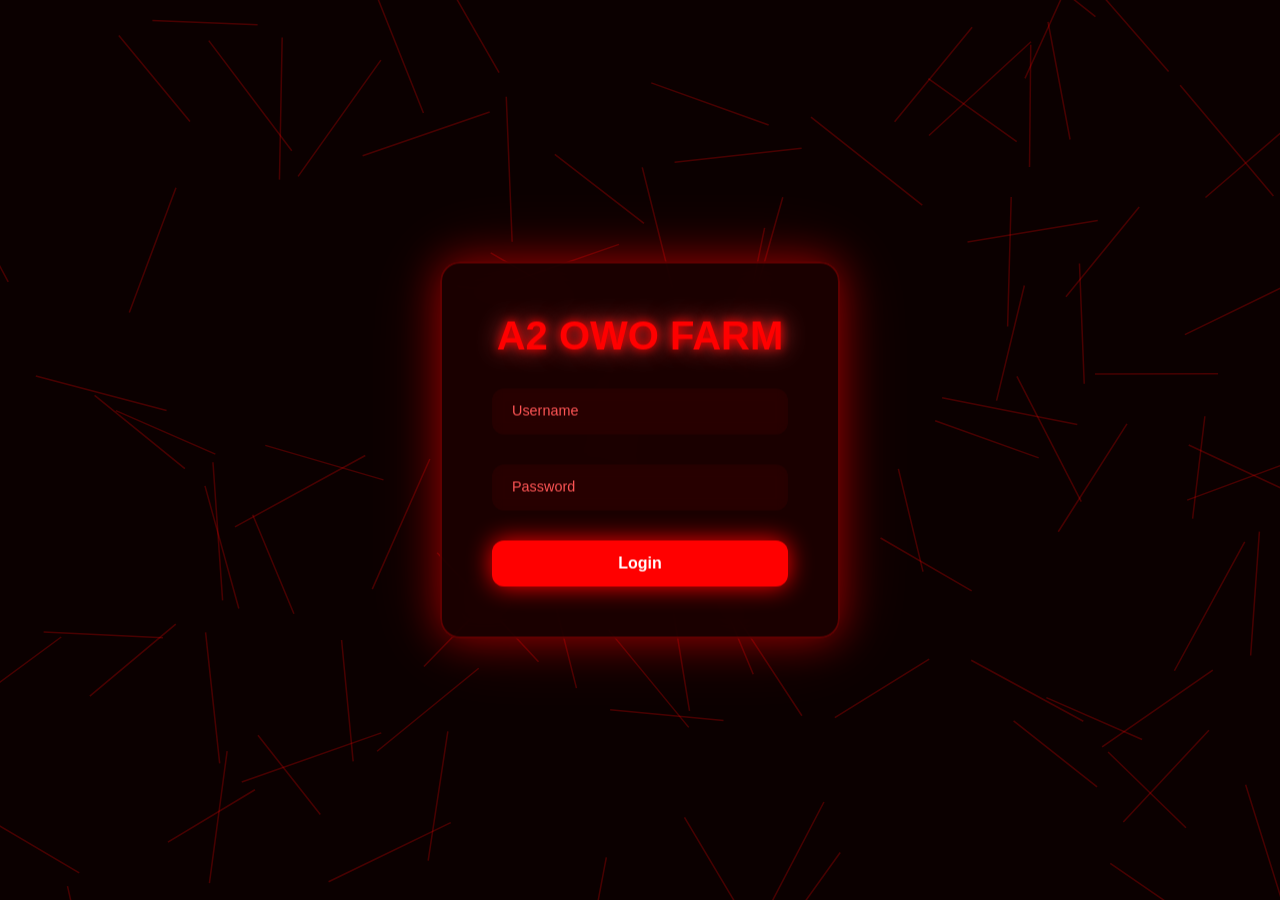
<file: dashboard/templates/login.html>
<!--
  This file is part of A2 OWO FARMER.
  Copyright (c) 2025-Present Ayush Rajdev & Anzar Iqbal

  A2 OWO FARMER is free software: you can redistribute it and/or modify
  it under the terms of the GNU General Public License as published by
  the Free Software Foundation, either version 3 of the License, or
  (at your option) any later version.

  You should have received a copy of the GNU General Public License
  along with A2 OWO FARMER. If not, see <https://www.gnu.org/licenses/>.
-->
<!DOCTYPE html>
<html lang="en">

<head>
    <meta charset="UTF-8">
    <title>A2 OWO FARMER Auth</title>
    <meta name="viewport" content="width=device-width, initial-scale=1.0">
    <style>
        * {
            margin: 0;
            padding: 0;
            box-sizing: border-box;
            font-family: 'Segoe UI', sans-serif;
        }

        html,
        body {
            height: 100%;
            overflow: hidden;
            background: #0b0000;
            cursor: auto;
        }

        #bgCanvas {
            position: absolute;
            top: 0;
            left: 0;
            width: 100%;
            height: 100%;
            z-index: 0;
            display: block;
        }

        .wrapper {
            position: absolute;
            top: 50%;
            left: 50%;
            transform: translate(-50%, -50%);
            perspective: 1500px;
            z-index: 2;
        }

        .login-container {
            width: 400px;
            padding: 50px;
            border-radius: 20px;
            background: rgba(30, 0, 0, 0.85);
            box-shadow: 0 0 40px rgba(255, 0, 0, 0.5), 0 0 80px rgba(255, 0, 0, 0.2);
            backdrop-filter: blur(15px);
            transform-style: preserve-3d;
            transition: transform 0.1s ease-out;
            text-align: center;
            position: relative;
            overflow: hidden;
            border: 2px solid rgba(255, 0, 0, 0.3);
        }

        .login-container h1 {
            font-size: 2.5rem;
            color: #ff0000;
            text-shadow: 0 0 10px #ff0000, 0 0 25px #ff4444;
            margin-bottom: 30px;
            min-height: 2.5rem;
        }

        .input-wrapper {
            position: relative;
            margin-bottom: 30px;
        }

        .login-container input {
            width: 100%;
            padding: 14px 20px;
            border: none;
            border-radius: 12px;
            background: rgba(255, 0, 0, 0.05);
            color: #fff;
            font-size: 1rem;
            outline: none;
            backdrop-filter: blur(6px);
            position: relative;
            z-index: 1;
        }

        .login-container label {
            position: absolute;
            left: 20px;
            top: 14px;
            color: #ff5555;
            font-size: 0.9rem;
            pointer-events: none;
            transition: 0.2s all;
            z-index: 2;
        }

        .login-container input:focus+label,
        .login-container input:not(:placeholder-shown)+label {
            top: -10px;
            font-size: 0.75rem;
            color: #ff0000;
        }

        .login-container input:focus {
            border: 2px solid transparent;
            position: relative;
        }

        .login-container input:focus::before {
            content: '';
            position: absolute;
            top: -2px;
            left: -2px;
            width: calc(100% + 4px);
            height: calc(100% + 4px);
            border-radius: 14px;
            border: 2px solid #ff0000;
            background: linear-gradient(90deg, rgba(255, 0, 0, 0) 0%, #ff0000 50%, rgba(255, 0, 0, 0) 100%);
            background-size: 200% 100%;
            animation: neonBorder 1.5s linear infinite;
            pointer-events: none;
        }

        @keyframes neonBorder {
            0% {
                background-position: 200% 0;
            }

            100% {
                background-position: -200% 0;
            }
        }

        .login-container button {
            width: 100%;
            padding: 14px 0;
            border: none;
            border-radius: 12px;
            background: #ff0000;
            color: #fff;
            font-weight: bold;
            font-size: 1rem;
            cursor: pointer;
            box-shadow: 0 0 25px #ff0000;
            transition: 0.3s all;
        }

        .login-container button:hover {
            background: #ff2222;
            box-shadow: 0 0 40px #ff5555, 0 0 80px #ff2222 inset;
            transform: scale(1.05);
        }

        .error-msg {
            color: #ff4444;
            margin-bottom: 20px;
            font-size: 0.9em;
            display: none;
        }
    </style>
</head>

<body>

    <canvas id="bgCanvas"></canvas>

    <div class="wrapper">
        <div class="login-container" id="card">
            <h1 id="typing"></h1>
            <div id="error-display" class="error-msg"></div>
            <form onsubmit="handleLogin(event)">
                <div class="input-wrapper">
                    <input type="text" id="username" placeholder=" " required>
                    <label>Username</label>
                </div>
                <div class="input-wrapper">
                    <input type="password" id="password" placeholder=" " required>
                    <label>Password</label>
                </div>
                <button type="submit">Login</button>
            </form>
        </div>
    </div>

    <script>
        // ---------------------------
        const card = document.getElementById('card');
        document.addEventListener('mousemove', e => {
            const cx = window.innerWidth / 2;
            const cy = window.innerHeight / 2;
            const dx = e.clientX - cx;
            const dy = e.clientY - cy;
            card.style.transform = `rotateY(${dx / 50}deg) rotateX(${-dy / 50}deg)`;
        });

        // ---------------------------
        const text = "A2 OWO FARMER Auth";
        const typingEl = document.getElementById('typing');
        let i = 0;
        function type() {
            if (i < text.length) {
                typingEl.textContent += text[i];
                i++;
                setTimeout(type, 100);
            }
        }
        type();

        // ---------------------------
        function handleLogin(e) {
            e.preventDefault();
            const u = document.getElementById('username').value;
            const p = document.getElementById('password').value;
            const err = document.getElementById('error-display');

            fetch('/login', {
                method: 'POST',
                headers: { 'Content-Type': 'application/json' },
                body: JSON.stringify({ username: u, password: p })
            })
                .then(res => res.json())
                .then(data => {
                    if (data.success) {
                        window.location.href = '/';
                    } else {
                        err.style.display = 'block';
                        err.innerText = data.error || 'Login Failed';
                        const btn = document.querySelector('button');
                        btn.style.background = '#880000';
                        setTimeout(() => btn.style.background = '#ff0000', 500);
                    }
                })
                .catch(e => {
                    err.style.display = 'block';
                    err.innerText = 'Connection Error';
                });
        }

        // ---------------------------
        const canvas = document.getElementById('bgCanvas');
        const ctx = canvas.getContext('2d');
        canvas.width = window.innerWidth;
        canvas.height = window.innerHeight;

        class Line {
            constructor(x, y, length, angle, speed) {
                this.x = x;
                this.y = y;
                this.length = length;
                this.angle = angle;
                this.speed = speed;
            }
            update() {
                this.x += Math.cos(this.angle) * this.speed;
                this.y += Math.sin(this.angle) * this.speed;
                if (this.x > canvas.width + 50) this.x = -50;
                if (this.x < -50) this.x = canvas.width + 50;
                if (this.y > canvas.height + 50) this.y = -50;
                if (this.y < -50) this.y = canvas.height + 50;
            }
            draw(ctx) {
                ctx.strokeStyle = "rgba(255,0,0,0.25)";
                ctx.lineWidth = 1.5;
                ctx.beginPath();
                ctx.moveTo(this.x, this.y);
                ctx.lineTo(this.x + Math.cos(this.angle) * this.length, this.y + Math.sin(this.angle) * this.length);
                ctx.stroke();
            }
        }

        const lines = [];
        for (let i = 0; i < 100; i++) {
            lines.push(new Line(Math.random() * canvas.width, Math.random() * canvas.height, 100 + Math.random() * 50, Math.random() * Math.PI * 2, 0.8 + Math.random() * 0.5));
        }

        function animate() {
            ctx.clearRect(0, 0, canvas.width, canvas.height);
            lines.forEach(line => { line.update(); line.draw(ctx); });
            requestAnimationFrame(animate);
        }
        animate();

        window.addEventListener('resize', () => {
            canvas.width = window.innerWidth;
            canvas.height = window.innerHeight;
        });
    </script>

</body>

</html>
</file>
